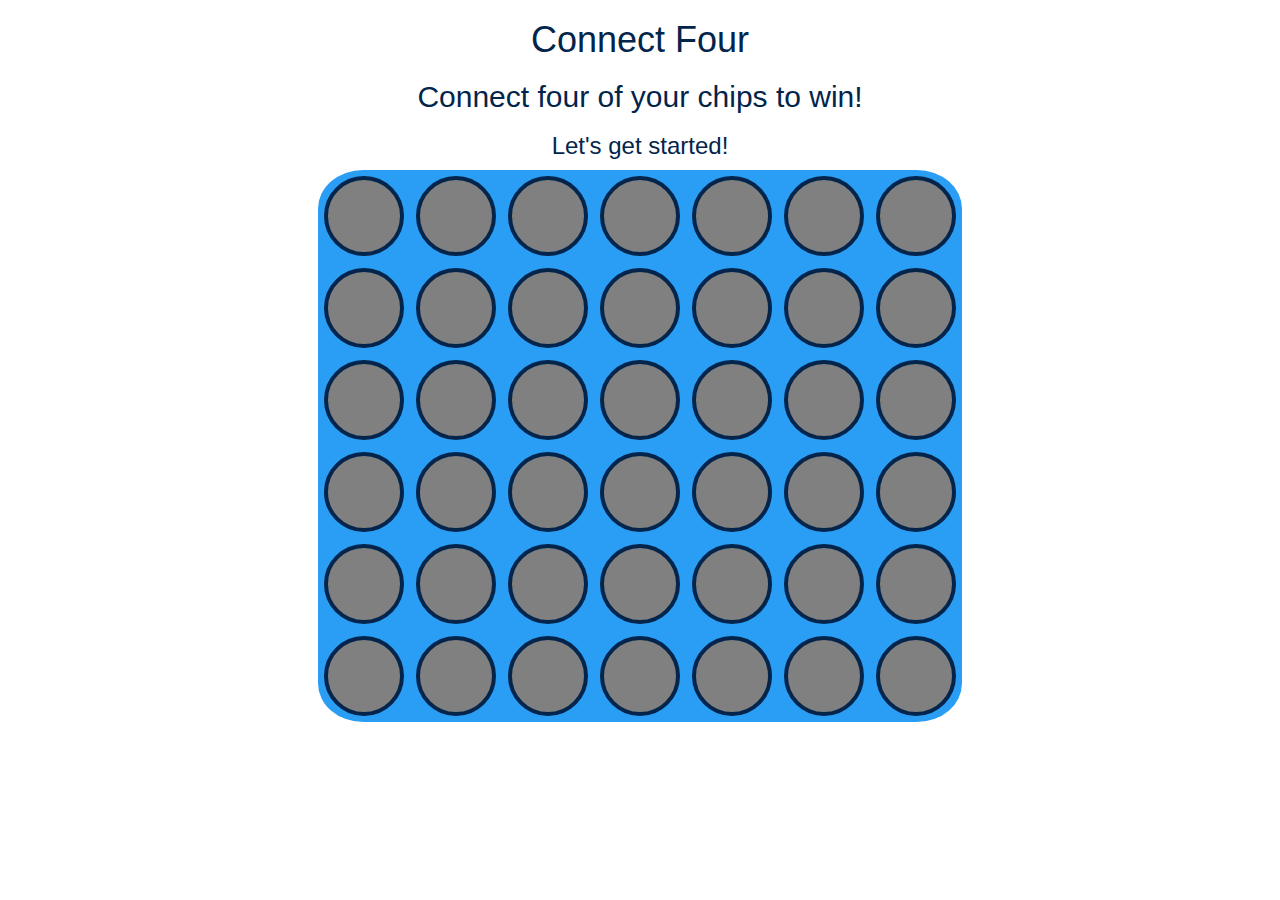
<file: connect-four/index.html>
<!DOCTYPE html>
<html>
  <head>
    <meta charset="utf-8">
    <title>Connect Four</title>
    <link rel="stylesheet" href="style.css">
    <link rel="stylesheet" href="https://maxcdn.bootstrapcdn.com/bootstrap/3.3.7/css/bootstrap.min.css" integrity="sha384-BVYiiSIFeK1dGmJRAkycuHAHRg32OmUcww7on3RYdg4Va+PmSTsz/K68vbdEjh4u" crossorigin="anonymous">
  </head>
  <body>
    <div class="container" align='center'>
      <h1>Connect Four</h1>
      <h2>Connect four of your chips to win!</h2>
      <h3>Let's get started!</h3>
      <table class="board">
        <tr>
          <td><button type="button"></button></td>
          <td><button type="button"></button></td>
          <td><button type="button"></button></td>
          <td><button type="button"></button></td>
          <td><button type="button"></button></td>
          <td><button type="button"></button></td>
          <td><button type="button"></button></td>
        </tr>
        <tr>
          <td><button type="button"></button></td>
          <td><button type="button"></button></td>
          <td><button type="button"></button></td>
          <td><button type="button"></button></td>
          <td><button type="button"></button></td>
          <td><button type="button"></button></td>
          <td><button type="button"></button></td>
        </tr>
        <tr>
          <td><button type="button"></button></td>
          <td><button type="button"></button></td>
          <td><button type="button"></button></td>
          <td><button type="button"></button></td>
          <td><button type="button"></button></td>
          <td><button type="button"></button></td>
          <td><button type="button"></button></td>
        </tr>
        <tr>
          <td><button type="button"></button></td>
          <td><button type="button"></button></td>
          <td><button type="button"></button></td>
          <td><button type="button"></button></td>
          <td><button type="button"></button></td>
          <td><button type="button"></button></td>
          <td><button type="button"></button></td>
        </tr>
        <tr>
          <td><button type="button"></button></td>
          <td><button type="button"></button></td>
          <td><button type="button"></button></td>
          <td><button type="button"></button></td>
          <td><button type="button"></button></td>
          <td><button type="button"></button></td>
          <td><button type="button"></button></td>
        </tr>
        <tr>
          <td><button type="button"></button></td>
          <td><button type="button"></button></td>
          <td><button type="button"></button></td>
          <td><button type="button"></button></td>
          <td><button type="button"></button></td>
          <td><button type="button"></button></td>
          <td><button type="button"></button></td>
        </tr>
      </table>
    </div>
    <script src="https://code.jquery.com/jquery-3.1.1.min.js" integrity="sha256-hVVnYaiADRTO2PzUGmuLJr8BLUSjGIZsDYGmIJLv2b8=" crossorigin="anonymous"></script>
    <script src='script.js'></script>
  </body>
</html>
</file>
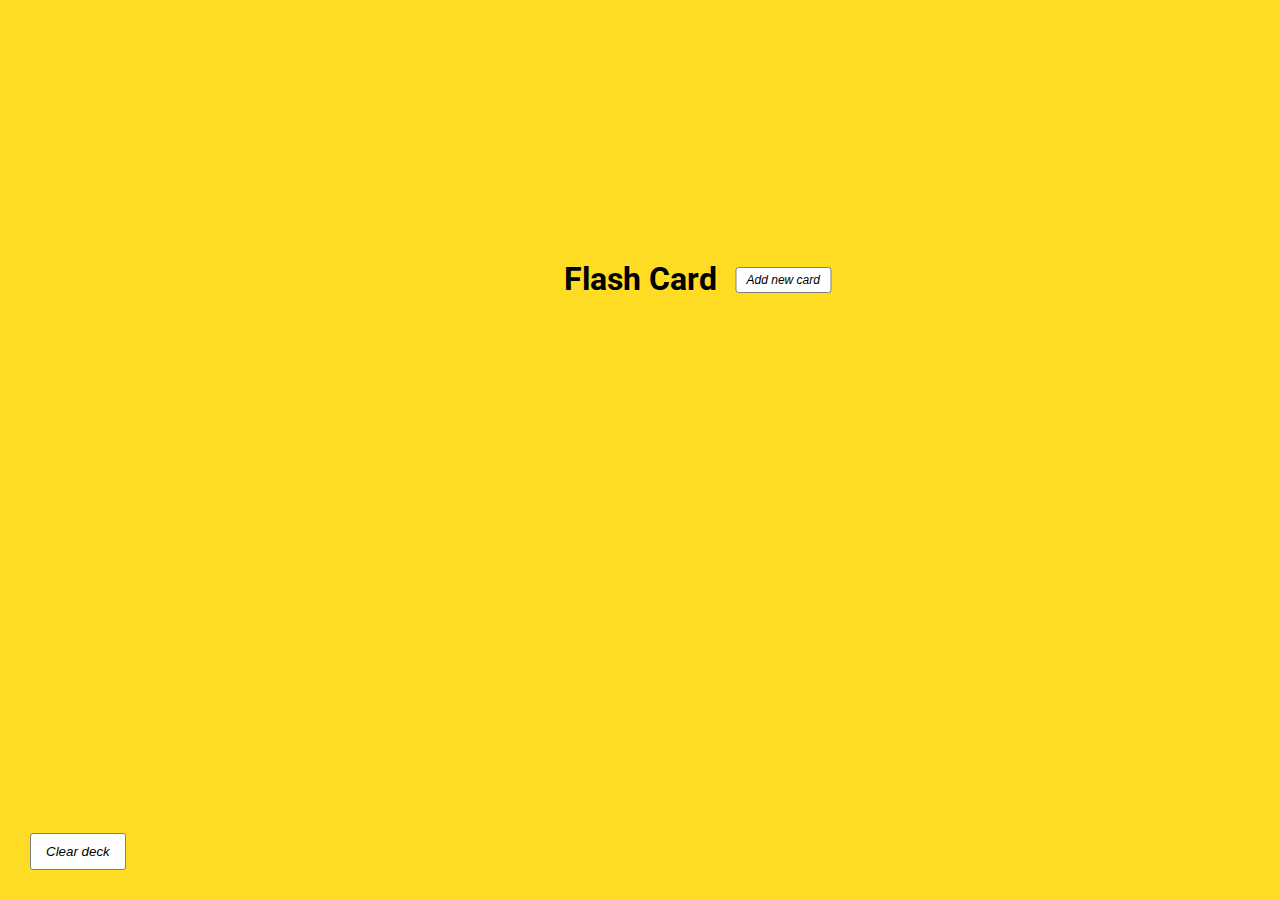
<file: flash-cards/index.html>
<!doctype html>
<html lang="en">
<head>
    <meta charset="UTF-8">
    <meta name="viewport"
          content="width=device-width, user-scalable=no, initial-scale=1.0, maximum-scale=1.0, minimum-scale=1.0">
    <meta http-equiv="X-UA-Compatible" content="ie=edge">
<!--    google fonts roboto-->
    <link href="https://fonts.googleapis.com/css2?family=Roboto&display=swap" rel="stylesheet">
<!--    main css-->
    <link rel="stylesheet" href="style.css">
<!--    fontawesome-->
    <link rel="stylesheet" href="https://cdnjs.cloudflare.com/ajax/libs/font-awesome/5.13.0/css/all.min.css" integrity="sha256-h20CPZ0QyXlBuAw7A+KluUYx/3pK+c7lYEpqLTlxjYQ=" crossorigin="anonymous" />
<!--    favicon-->
    <link rel="shortcut icon" type="image/x-icon" href="../overview/img/favicon.ico">
    <title>PlainJS | Flash cards</title>
</head>
<body>
    <button id="clear" class="clear btn">
        <i class="fas fa-trash"> Clear deck</i>
    </button>

    <h1>Flash Card
        <button id="show" class="btn btn-small">
            <i class="fas fa-plus"> Add new card</i>
        </button>
    </h1>

    <div id="cards-container" class="cards">
<!--     test cards. These are created using js on 'Add new card'-->
<!--        <div class="card active">-->
<!--            <div class="inner-card">-->
<!--                <div class="inner-card-front">-->
<!--                    <p>Question test</p>-->
<!--                </div>-->
<!--                <div class="inner-card-back">-->
<!--                    <p>Answer test</p>-->
<!--                </div>-->
<!--            </div>-->
<!--        </div>-->

<!--        <div class="card">-->
<!--            <div class="inner-card">-->
<!--                <div class="inner-card-front">-->
<!--                    <p>Question test</p>-->
<!--                </div>-->
<!--                <div class="inner-card-back">-->
<!--                    <p>Answer test</p>-->
<!--                </div>-->
<!--            </div>-->
<!--        </div>-->
    </div>

    <div class="navigation">
        <button id="previous" class="nav-button">
            <i class="fas fa-arrow-left"></i>
        </button>
        <p id="current"></p>
        <button id="next" class="nav-button">
            <i class="fas fa-arrow-right"></i>
        </button>
    </div>

    <div id="add-container" class="add-container">
        <h1>Add new card
            <button id="hide" class="btn btn-small btn-ghost">
                <i class="fas fa-times"></i>
            </button>
        </h1>
        
        <div class="form-group">
            <label for="question">Question</label>
            <textarea placeholder="Is cereal soup?" name="" rows="1" id="question"></textarea>
        </div>

        <div class="form-group">
            <label for="answer">Answer</label>
            <textarea placeholder="No, soups are cooked" name="" rows="1" id="answer"></textarea>
        </div>

        <button id="add-card" class="btn">
            <i class="fas fa-plus"> Add card</i>
        </button>
    </div>

    <script src="script.js"></script>
</body>
</html>
</file>
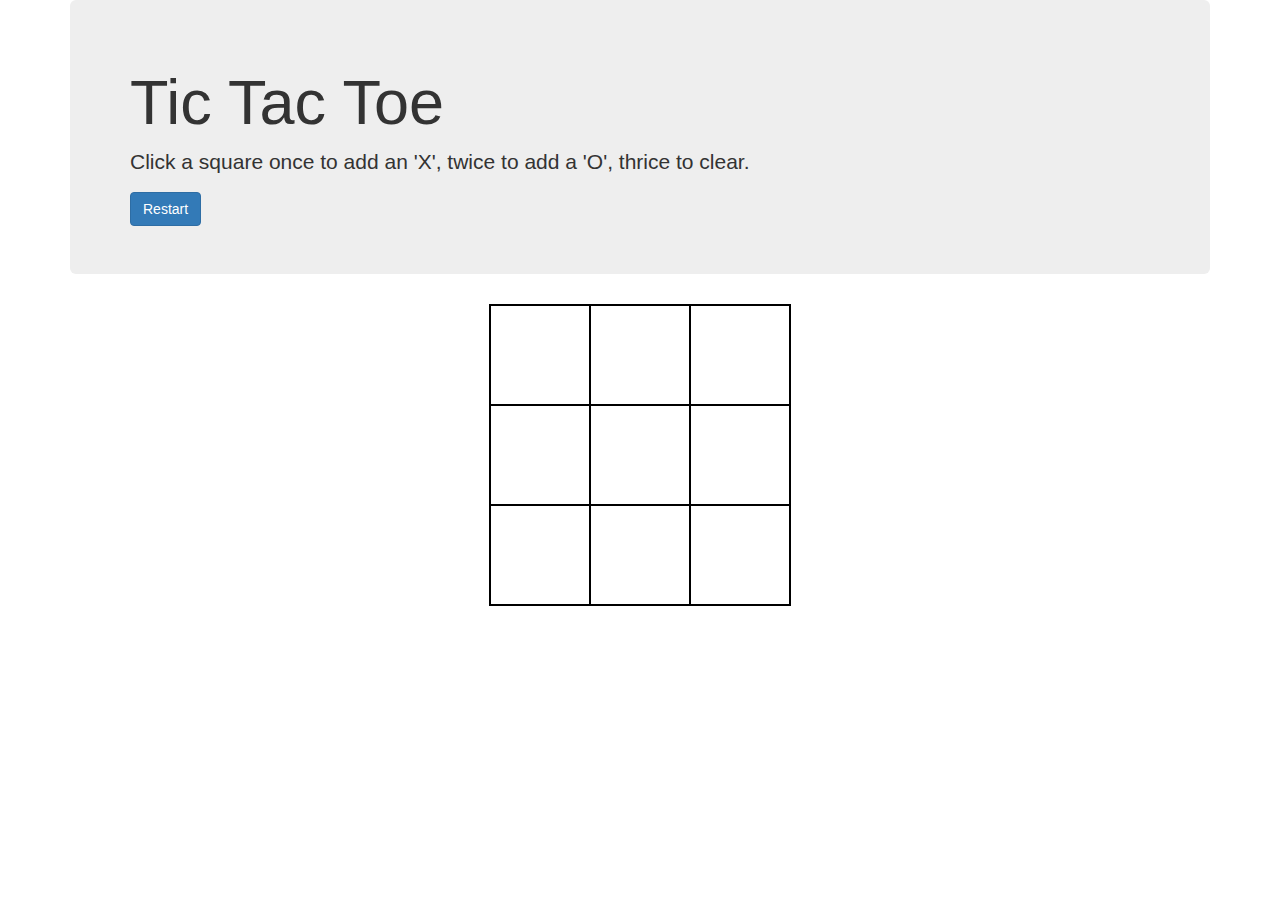
<file: tic-tac-toe/index.html>
<!DOCTYPE html>
<html lang="en" dir="ltr">
  <head>
    <meta charset="utf-8">
    <title>TicTacToe</title>
    <link rel="stylesheet" href="style.css">
    <!-- Latest compiled and minified CSS -->
    <link rel="stylesheet" href="https://maxcdn.bootstrapcdn.com/bootstrap/3.4.1/css/bootstrap.min.css">

    <!-- jQuery library -->
    <script src="https://ajax.googleapis.com/ajax/libs/jquery/3.4.1/jquery.min.js"></script>

    <!-- Latest compiled JavaScript -->
    <script src="https://maxcdn.bootstrapcdn.com/bootstrap/3.4.1/js/bootstrap.min.js"></script>
  </head>
  <body>
    <div class="container">
      <div class="jumbotron">
        <h1>Tic Tac Toe</h1>
        <p>Click a square once to add an 'X', twice to add a 'O', thrice to clear.</p>
        <button id="Restart" type="button" class="btn btn-primary">Restart</button>
      </div>
      <table>
        <tr>
          <td id="7"></td>
          <td id="8"></td>
          <td id="9"></td>
        </tr>
        <tr>
          <td id="4"></td>
          <td id="5"></td>
          <td id="6"></td>
        </tr>
        <tr>
          <td id="1"></td>
          <td id="2"></td>
          <td id="3"></td>
        </tr>
      </table>
    </div>
  </body>
  <script src="script.js"></script>
</html>
</file>
<file: connect-four/style.css>
/* colour scheme based on: https://i.pinimg.com/originals/b3/48/ea/b348ea063dfd7bc58a9ba8aa5e6d2d55.png */

body{
  color: #03254c!important; /* dark blue */
}
table{
  background-color: #2a9df4!important; /* light blue */
  border-radius: 7%;
  margin-top: 1%;
  margin-bottom: 1%;
}

.board button {
  width: 80px;
  height: 80px;
  background-color: gray;
  border-radius: 50%;
  border: 4px solid #03254c;
  margin: 6px;
}
</file>
<file: flash-cards/style.css>
*{
box-sizing:border-box;
}
body{
/* color of the JS logo */
background-color:#FDDC23;
font-family: 'Roboto', sans-serif;
display:flex;
flex-direction:column;
align-items:center;
justify-content:center;
height:100vh;
margin:0;
overflow:hidden;
}
h1{
  position:relative;
}
h1 button{
position:absolute;
right:0;
transform:translate(120%, -50%);
/* force always up top */
z-index:2;
}
.btn{
background-color:#fff;
border:1px solid gray;
border-radius:3px;
cursor:pointer;
margin-top:20px;
padding:10px 15px;
}
.btn-small{
  font-size:12px;
  padding:5px 10px;
}
.btn-ghost{
  border:0;
  background-color:transparent;
}
.clear{
  position:absolute;
  bottom:30px;
  left:30px;
}
.cards{
  perspective:1000px;
  position:relative;
  height:300px;
  width:500px;
  max-width:100%;
}
.card{
  /* hide non-active card under active card */
  position:absolute;
  opacity:0;
  font-size:1.5em;
  top:0;
  left:0;
  height:100%;
  width:100%;
  /* force card to look like it's being flipper into view from the right side */
  transform:translateX(50%) rotateY(-10deg);
  /* fade in during transition */
  transition:transform 0.4s ease, opacity 0.4s ease;
}
.card.active{
  cursor:pointer;
  opacity:1;
  z-index:10;
  /* force card to look normal after the transition is done */
  transform:translateX(0) rotateY(0);
}
/* TODO: create this class */
/* fade out during transition */
.card.left{
  transform:translateX(-50%) rotateY(10deg);
}
.inner-card{
  box-shadow:0 1px 10px gray;
  border-radius:4px;
  height:100%;
  width:100%;
  position:relative;
  /* allow positioning along Z-axis. When overlapping another 3d object, actually
  collides with the other object rather than staying on top */
  transform-style: preserve-3d;
  transition: transform 0.4s ease;
}
.card.show-answer .inner-card{
  transform: rotateX(180deg);
}
.inner-card-front, .inner-card-back{
  position:absolute;
  top:0;
  left:0;
  display:flex;
  align-items:center;
  justify-content:center;
  height:100%;
  width:100%;
  /* set background to avoid overlap of text */
  background:white;
  /* hide back of card, example here: https://www.w3schools.com/cssref/trycss3_backface_inuse.htm */
  backface-visibility: hidden;
}
.inner-card-front::after, .inner-card-back::after{
  /* backslash inserts an icon based on unicode. These are available on the fontawesome site */
  content:'\f021  Flip';
  /* set font-family to allow unicode based icons from fontawesome */
  font-family:'Font Awesome 5 Free', 'Roboto', sans-serif;
  position:absolute;
  top:10px;
  right:10px;
  font-weight:bold;
  font-size:0.8em;
  color:lightgray;
}
.inner-card-front{
  transform:rotatex(0deg);
  z-index:2;
}
.inner-card-back{
  transform:rotateX(180deg);
}
.navigation{
  display:flex;
  margin:20px 0;
}
.navigation .nav-button{
  border:none;
  background-color:transparent;
  cursor:pointer;
  font-size:1.5em;
}
.navigation p{
  margin:0 2em;
}
.add-container{
  opacity:0;
  z-index:-1;
  /* color of the JS logo */
  background-color:#FDDC23;
  border-top:2px solid white;
  display:flex;
  flex-direction:column;
  align-items:center;
  justify-content:center;
  padding:10px 0;
  position:absolute;
  top:0;
  bottom:0;
  width:100%;
  transition:0.3s ease;
}
/* bring add new card to foreground when the show class is added */
.add-container.show{
  opacity:1;
  z-index:2;
}
.add-container h3{
  margin:10px 0;
}
.form-group label{
  display:block;
  margin:20px 0 10px;
}
.form-group textarea{
  border:1px solid gray;
  border-radius:3px;
  padding:12px;
  min-width:500px;
  max-width:100%;
}
</file>
<file: tic-tac-toe/style.css>
table{
  margin-left:auto;
  margin-right:auto;
  text-align: center;
}
td{
  border: 2px solid black;
  width: 100px;
  height: 100px;
  font-size: 50px;
}
</file>
